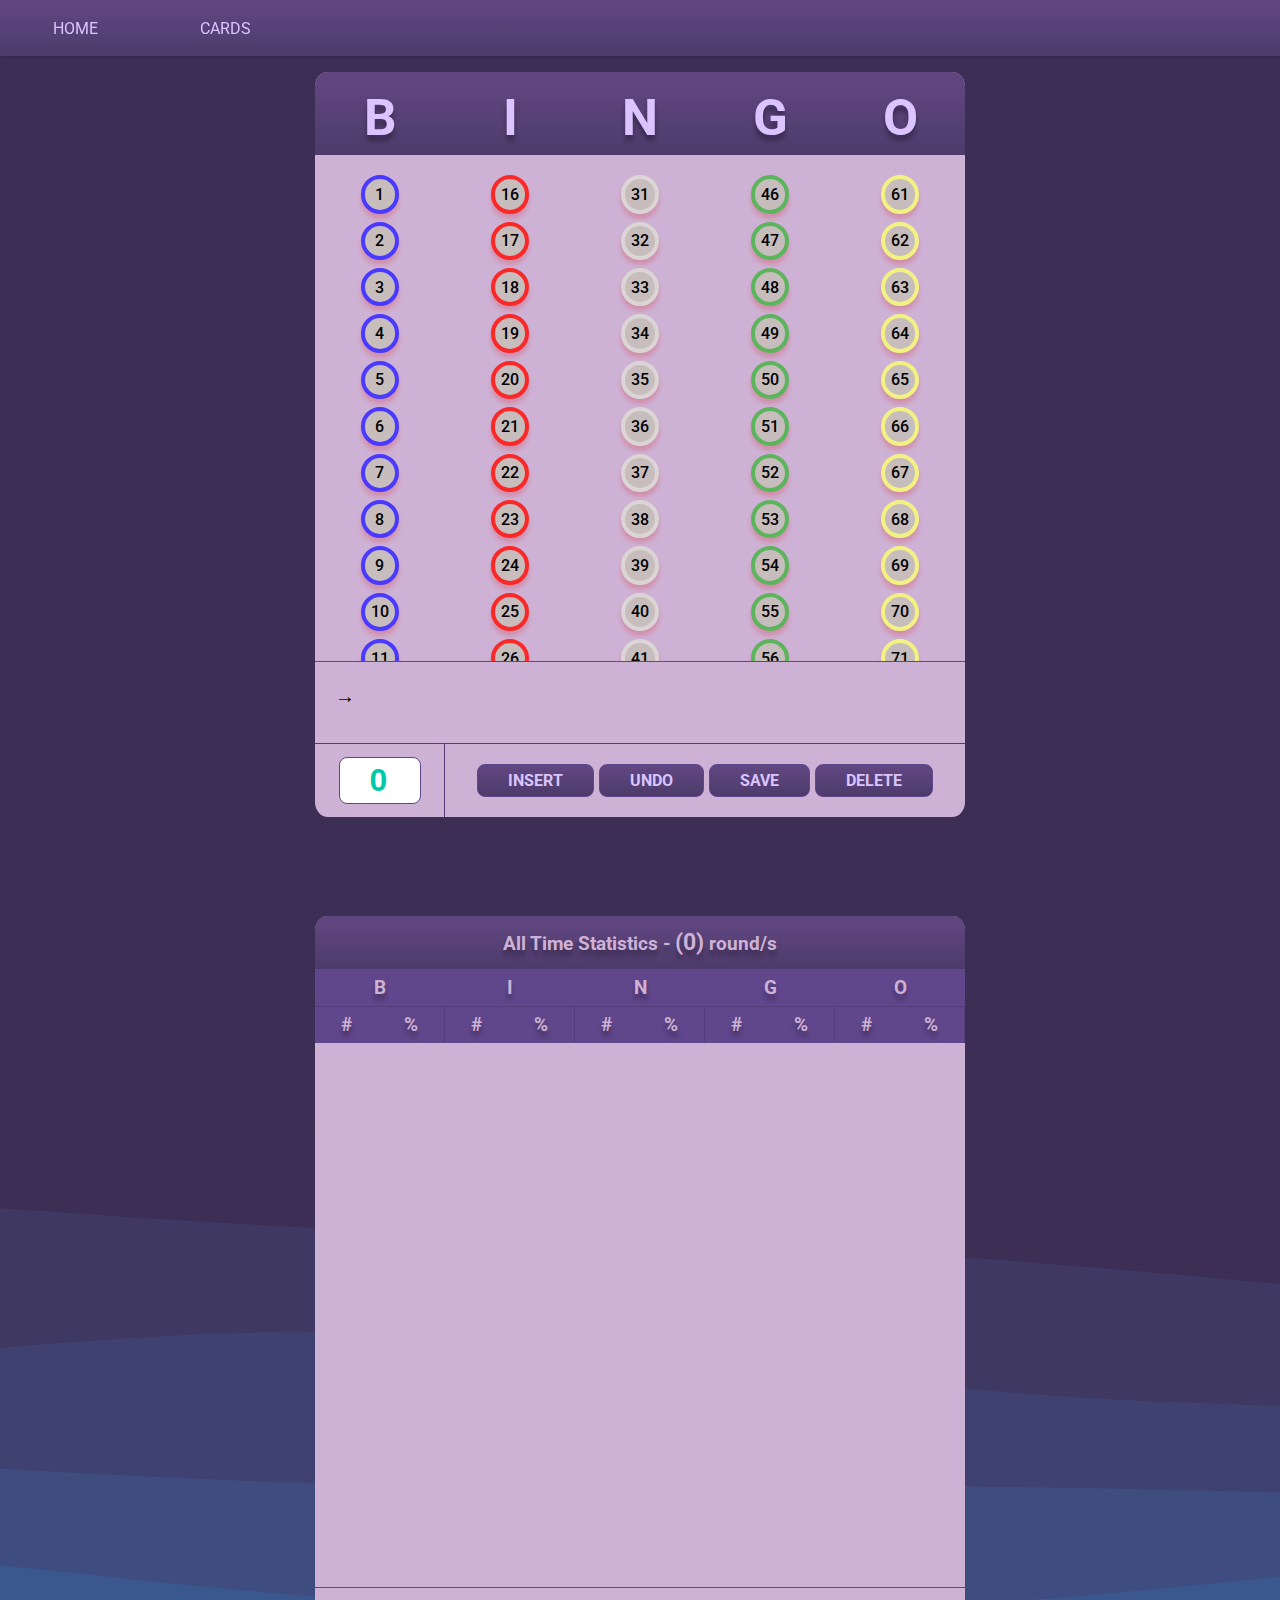
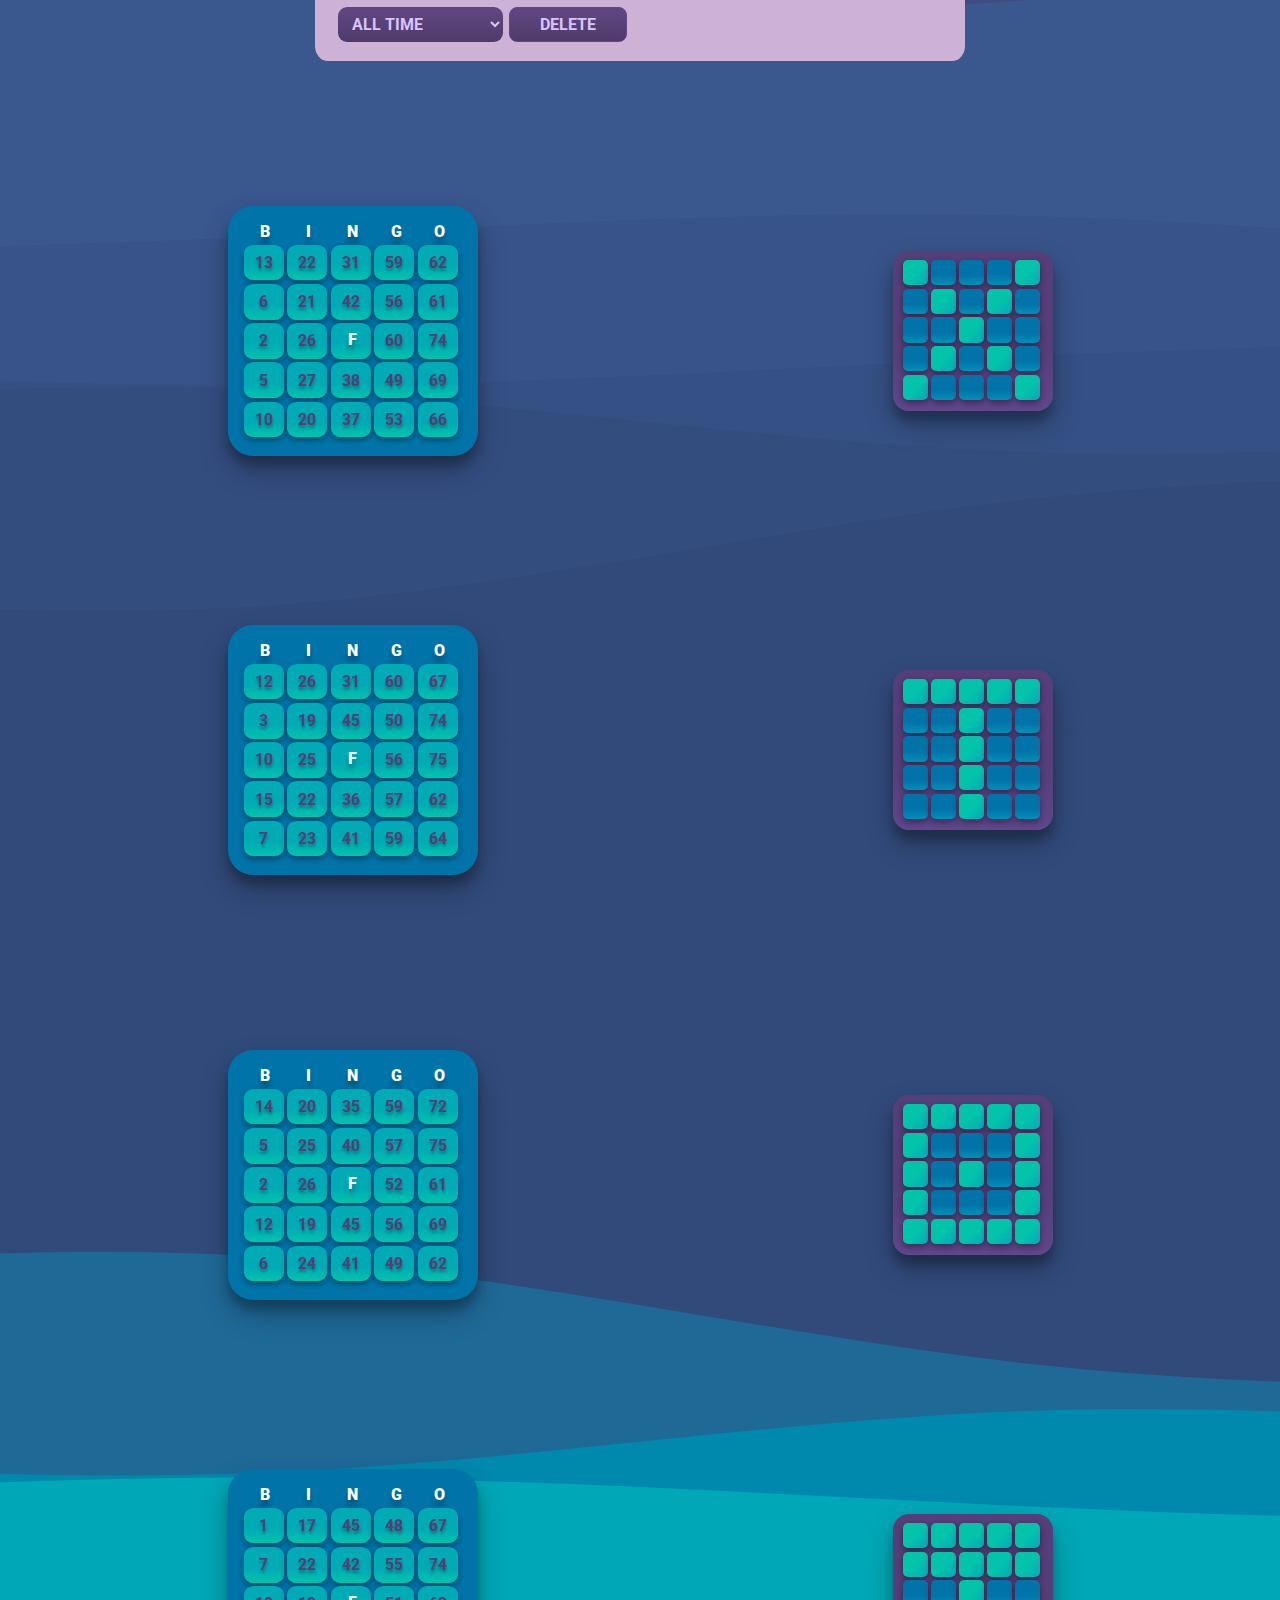
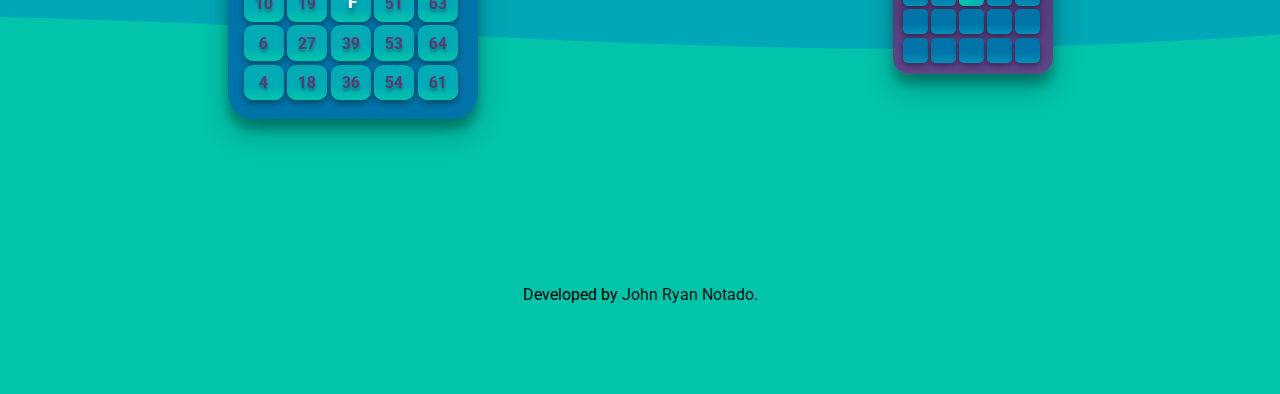
<file: index.html>
<!DOCTYPE html>
<html lang="en">
<head>
  <meta charset="UTF-8">
  <meta http-equiv="X-UA-Compatible" content="IE=edge">
  <meta name="viewport" content="width=device-width, initial-scale=1.0">
  <title>Bingo Tracker</title>
  <link rel="stylesheet" href="./css-files/index.css">
  <link rel="stylesheet" href="./css-files/general.css">
  <link rel="stylesheet" href="./css-files/second-section.css">
  <link rel="stylesheet" href="./css-files/cust-patt.css">
  <link rel="preconnect" href="https://fonts.googleapis.com">
  <link rel="preconnect" href="https://fonts.gstatic.com" crossorigin>
  <link href="https://fonts.googleapis.com/css2?family=Roboto:wght@400;500;700&display=swap" rel="stylesheet">

  <script defer src="./js-files/insert-card.js"></script>
  <script defer src="./js-files/stats-box.js"></script>
  <script defer src="./js-files/recommend-card.js"></script>
  <script defer src="./js-files/customize-pattern.js"></script>
</head>
<body>
  
  <header>
    <nav>
      <a href="#top-dir" class="header-links">HOME</a>
    </nav>
    <nav>
      <a href="#second-dir" class="header-links">
        CARDS
      </a>
    </nav>
  </header>
  <!-- for redirection -->
  
  <div id="content-container">
    <section id="first-section" class="large-section">
      <div id="top-dir" class="dir">1</div>
      <div class="inner-section">
        <div id="insert-card">
          <div id="upper-first-section">
            <div id="bingo-char" class="header">
              <p>
                B
              </p>
              <p>
                I
              </p>
              <p>
                N
              </p>
              <p>
                G
              </p>
              <p>
                O
              </p>
            </div>
            <div id="bingo-num">
              <ul id="b-num"></ul>
              <ul id="i-num"></ul>
              <ul id="n-num"></ul>
              <ul id="g-num"></ul>
              <ul id="o-num"></ul>
            </div>
          </div>
          <div id="middle-first-section">
            <div id="right-arrow-symbol">
              &rarr;
            </div>
          </div>
          <div id="lower-first-section">
        
            <div id="input-value-container">
              <input id="input-value" type="number" value="0" disabled>
            </div>
            <div id="command-buttons">
              <button id="insert-btn">INSERT</button>
              <button id="undo-btn">UNDO</button>
              <button id="save-btn">SAVE</button>
              <button id="delete-btn">DELETE</button>
            </div>
          </div>
        
        </div>
      </div>
      <div class="inner-section">
        <div id="stats-box">
          <div id="stats-header" class="header">
            <div id="stats-header-title">
              <p id="stats-title">
              </p>
            </div>
            <div id="stats-header-letters">
              <p>B</p>
              <p>I</p>
              <p>N</p>
              <p>G</p>
              <p>O</p>
            </div>
            <div id="stats-header-symbols">
              <div>
                <p>#</p>
                <p>%</p>
              </div>
              <div>
                <p>#</p>
                <p>%</p>
              </div>
              <div>
                <p>#</p>
                <p>%</p>
              </div>
              <div>
                <p>#</p>
                <p>%</p>
              </div>
              <div id="last-symbol">
                <p>#</p>
                <p>%</p>
              </div>
            </div>
          </div>
        
          <div id="stats-container">
            <div id="b-at-stats">
              <ul id="b-at-num" class="stats-list"></ul>
            </div>
            <div id="i-at-stats">
              <ul id="i-at-num" class="stats-list"></ul>
            </div>
            <div id="n-at-stats">
              <ul id="n-at-num" class="stats-list"></ul>
            </div>
            <div id="g-at-stats">
              <ul id="g-at-num" class="stats-list"></ul>
            </div>
            <div id="o-at-stats">
              <ul id="o-at-num" class="stats-list"></ul>
            </div>
          </div>
        
          <div id="stats-lower-section">
            <div id="stats-command-buttons">
              <select name="" id="stats-selector">
                <option value="allTime">ALL TIME</option>
                <option value="last20">LAST 20</option>
                <option value="last10">LAST 10</option>
                <option value="last5">LAST 5</option>
              </select>
              <button id="delete-stats-btn">DELETE</button>
        
            </div>
        
          </div>
        </div>
      </div>
      <div class="curve background1"></div>
    </section>
    
    <section id="second-section" class="large-section">
      <div id="second-dir" class="dir">.</div>
      <div class="curve background2"></div>
      <div class="inner-section">
        <div id="recommendation-box">
          <div class="recommendation-container">
            <div class="card-container">
              <div class="recommendation-card" id="recommendation-card-1">
                <div class="reco-card-header">
                  <p>B</p>
                  <p>I</p>
                  <p>N</p>
                  <p>G</p>
                  <p>O</p>
                </div>
                <div class="reco-card-body">
                  <ul id="card-1-1">
                    <li id="re-a-b-1"></li>
                    <li id="re-a-b-1"></li>
                    <li id="re-a-b-1"></li>
                    <li id="re-a-b-1"></li>
                    <li id="re-a-b-1"></li>
                  </ul>
                  <ul id="card-1-2">
                    <li id="re-a-b-1"></li>
                    <li id="re-a-b-1"></li>
                    <li id="re-a-b-1"></li>
                    <li id="re-a-b-1"></li>
                    <li id="re-a-b-1"></li>
                  </ul>
                  <ul id="card-1-3">
                    <li></li>
                    <li></li>
                    <li></li>
                    <li></li>
                    <li></li>
                  </ul>
                  <ul id="card-1-4">
                    <li></li>
                    <li></li>
                    <li></li>
                    <li></li>
                    <li></li>
                  </ul>
                  <ul id="card-1-5">
                    <li></li>
                    <li></li>
                    <li></li>
                    <li></li>
                    <li></li>
                  </ul>
                </div>
              </div>
              <button class="cust-patt-btn" id="cust-patt-btn-1">
                <div class="patt-card-body">
                  <ul id="patt-1-1">
                    <li></li>
                    <li></li>
                    <li></li>
                    <li></li>
                    <li></li>
                  </ul>
                  <ul id="patt-1-2">
                    <li></li>
                    <li></li>
                    <li></li>
                    <li></li>
                    <li></li>
                  </ul>
                  <ul id="patt-1-3">
                    <li></li>
                    <li></li>
                    <li></li>
                    <li></li>
                    <li></li>
                  </ul>
                  <ul id="patt-1-4">
                    <li></li>
                    <li></li>
                    <li></li>
                    <li></li>
                    <li></li>
                  </ul>
                  <ul id="patt-1-5">
                    <li></li>
                    <li></li>
                    <li></li>
                    <li></li>
                    <li></li>
                  </ul>
                </div>
              </button>
            </div>

            <div class="card-container">
              <div class="recommendation-card" id="recommendation-card-2">
                <div class="reco-card-header">
                  <p>B</p>
                  <p>I</p>
                  <p>N</p>
                  <p>G</p>
                  <p>O</p>
                </div>
                <div class="reco-card-body">
                  <ul id="card-2-1">
                    <li></li>
                    <li></li>
                    <li></li>
                    <li></li>
                    <li></li>
                  </ul>
                  <ul id="card-2-2">
                    <li></li>
                    <li></li>
                    <li></li>
                    <li></li>
                    <li></li>
                  </ul>
                  <ul id="card-2-3">
                    <li></li>
                    <li></li>
                    <li></li>
                    <li></li>
                    <li></li>
                  </ul>
                  <ul id="card-2-4">
                    <li></li>
                    <li></li>
                    <li></li>
                    <li></li>
                    <li></li>
                  </ul>
                  <ul id="card-2-5">
                    <li></li>
                    <li></li>
                    <li></li>
                    <li></li>
                    <li></li>
                  </ul>
                </div>
              </div>
              <button class="cust-patt-btn" id="cust-patt-btn-2">
                <div class="patt-card-body">
                  <ul id="patt-2-1">
                    <li></li>
                    <li></li>
                    <li></li>
                    <li></li>
                    <li></li>
                  </ul>
                  <ul id="patt-2-2">
                    <li></li>
                    <li></li>
                    <li></li>
                    <li></li>
                    <li></li>
                  </ul>
                  <ul id="patt-2-3">
                    <li></li>
                    <li></li>
                    <li></li>
                    <li></li>
                    <li></li>
                  </ul>
                  <ul id="patt-2-4">
                    <li></li>
                    <li></li>
                    <li></li>
                    <li></li>
                    <li></li>
                  </ul>
                  <ul id="patt-2-5">
                    <li></li>
                    <li></li>
                    <li></li>
                    <li></li>
                    <li></li>
                  </ul>
                </div>
              </button>
            </div>
          </div>
        </div>
      </div>  

      <div class="inner-section">
        <div id="recommendation-box">
          <div class="recommendation-container">
            <div class="card-container">
              <div class="recommendation-card" id="recommendation-card-3">
                <div class="reco-card-header">
                  <p>B</p>
                  <p>I</p>
                  <p>N</p>
                  <p>G</p>
                  <p>O</p>
                </div>
                <div class="reco-card-body">
                  <ul id="card-3-1">
                    <li></li>
                    <li></li>
                    <li></li>
                    <li></li>
                    <li></li>
                  </ul>
                  <ul id="card-3-2">
                    <li></li>
                    <li></li>
                    <li></li>
                    <li></li>
                    <li></li>
                  </ul>
                  <ul id="card-3-3">
                    <li></li>
                    <li></li>
                    <li></li>
                    <li></li>
                    <li></li>
                  </ul>
                  <ul id="card-3-4">
                    <li></li>
                    <li></li>
                    <li></li>
                    <li></li>
                    <li></li>
                  </ul>
                  <ul id="card-3-5">
                    <li></li>
                    <li></li>
                    <li></li>
                    <li></li>
                    <li></li>
                  </ul>
                </div>
              </div>
              <button class="cust-patt-btn" id="cust-patt-btn-3">
                <div class="patt-card-body">
                  <ul id="patt-3-1">
                    <li></li>
                    <li></li>
                    <li></li>
                    <li></li>
                    <li></li>
                  </ul>
                  <ul id="patt-3-2">
                    <li></li>
                    <li></li>
                    <li></li>
                    <li></li>
                    <li></li>
                  </ul>
                  <ul id="patt-3-3">
                    <li></li>
                    <li></li>
                    <li></li>
                    <li></li>
                    <li></li>
                  </ul>
                  <ul id="patt-3-4">
                    <li></li>
                    <li></li>
                    <li></li>
                    <li></li>
                    <li></li>
                  </ul>
                  <ul id="patt-3-5">
                    <li></li>
                    <li></li>
                    <li></li>
                    <li></li>
                    <li></li>
                  </ul>
                </div>
              </button>
            </div>

            <div class="card-container">
              <div class="recommendation-card" id="recommendation-card-4">
                <div class="reco-card-header">
                  <p>B</p>
                  <p>I</p>
                  <p>N</p>
                  <p>G</p>
                  <p>O</p>
                </div>
                <div class="reco-card-body">
                  <ul id="card-4-1">
                    <li></li>
                    <li></li>
                    <li></li>
                    <li></li>
                    <li></li>
                  </ul>
                  <ul id="card-4-2">
                    <li></li>
                    <li></li>
                    <li></li>
                    <li></li>
                    <li></li>
                  </ul>
                  <ul id="card-4-3">
                    <li></li>
                    <li></li>
                    <li></li>
                    <li></li>
                    <li></li>
                  </ul>
                  <ul id="card-4-4">
                    <li></li>
                    <li></li>
                    <li></li>
                    <li></li>
                    <li></li>
                  </ul>
                  <ul id="card-4-5">
                    <li></li>
                    <li></li>
                    <li></li>
                    <li></li>
                    <li></li>
                  </ul>
                </div>
              </div>
              <button class="cust-patt-btn" id="cust-patt-btn-4">
                <div class="patt-card-body">
                  <ul id="patt-4-1">
                    <li></li>
                    <li></li>
                    <li></li>
                    <li></li>
                    <li></li>
                  </ul>
                  <ul id="patt-4-2">
                    <li></li>
                    <li></li>
                    <li></li>
                    <li></li>
                    <li></li>
                  </ul>
                  <ul id="patt-4-3">
                    <li></li>
                    <li></li>
                    <li></li>
                    <li></li>
                    <li></li>
                  </ul>
                  <ul id="patt-4-4">
                    <li></li>
                    <li></li>
                    <li></li>
                    <li></li>
                    <li></li>
                  </ul>
                  <ul id="patt-4-5">
                    <li></li>
                    <li></li>
                    <li></li>
                    <li></li>
                    <li></li>
                  </ul>
                </div>
              </button>
            </div>
          </div>
        </div>
      </div>
      <div class="curve background3"></div>
    </section>
  </div>

  <section id="invisble-section">
   
    <div id="cust-patt" >
      <div id="customize-pattern-card">
        <div id="checkbox-header">
          <p>B</p>
          <p>I</p>
          <p>N</p>
          <p>G</p>
          <p>0</p>
        </div>
        <div id="checkbox-container">
          <div id="checkbox-matrix-1-1" class="checkbox-matrix">
            <label for="check1" id="checkbox1">
            </label>
            <input type="checkbox" id="check1-1" value="1-1">
            <div></div>
          </div>
          <div id="checkbox-matrix-1-2" class="checkbox-matrix">
            <label for="check2"></label>
            <input type="checkbox" id="check2-1">
            <div></div>
          </div>
          <div id="checkbox-matrix-1-3" class="checkbox-matrix">
            <label for="check3"></label>
            <input type="checkbox" id="check3-1">
            <div></div>
          </div>
          <div id="checkbox-matrix-1-4" class="checkbox-matrix">
            <label for="check4"></label>
            <input type="checkbox" id="check4-1">
            <div></div>
          </div>
          <div id="checkbox-matrix-1-5" class="checkbox-matrix">
            <label for="check5"></label>
            <input type="checkbox" id="check5-1">
            <div></div>
          </div>
          <div id="checkbox-matrix-2-1" class="checkbox-matrix">
            <label for="check6"></label>
            <input type="checkbox" id="check1-2">
            <div></div>
          </div>
          <div id="checkbox-matrix-2-2" class="checkbox-matrix">
            <label for="check7"></label>
            <input type="checkbox" id="check2-2">
            <div></div>
          </div>
          <div id="checkbox-matrix-2-3" class="checkbox-matrix">
            <label for="check8"></label>
            <input type="checkbox" id="check3-2">
            <div></div>
          </div>
          <div id="checkbox-matrix-2-4" class="checkbox-matrix">
            <label for="check9"></label>
            <input type="checkbox" id="check4-2">
            <div></div>
          </div>
          <div id="checkbox-matrix-2-5" class="checkbox-matrix">
            <label for="check10"></label>
            <input type="checkbox" id="check5-2">
            <div></div>
          </div>
          <div id="checkbox-matrix-3-1" class="checkbox-matrix">
            <label for="check11"></label>
            <input type="checkbox" id="check1-3">
            <div></div>
          </div>
          <div id="checkbox-matrix-3-2" class="checkbox-matrix">
            <label for="check12"></label>
            <input type="checkbox" id="check2-3">
            <div></div>
          </div>
          <div id="checkbox-matrix-3-3" class="checkbox-matrix">
            <label for="check13"></label>
            <input type="checkbox" id="check3-3" checked disabled>
            <div></div>
          </div>
          <div id="checkbox-matrix-3-4" class="checkbox-matrix">
            <label for="check14"></label>
            <input type="checkbox" id="check4-3">
            <div></div>
          </div>
          <div id="checkbox-matrix-3-5" class="checkbox-matrix">
            <label for="check15"></label>
            <input type="checkbox" id="check5-3">
            <div></div>
          </div>
          <div id="checkbox-matrix-4-1" class="checkbox-matrix">
            <label for="check16"></label>
            <input type="checkbox" id="check1-4">
            <div></div>
          </div>
          <div id="checkbox-matrix-4-2" class="checkbox-matrix">
            <label for="check17"></label>
            <input type="checkbox" id="check2-4">
            <div></div>
          </div>
          <div id="checkbox-matrix-4-3" class="checkbox-matrix">
            <label for="check18"></label>
            <input type="checkbox" id="check3-4">
            <div></div>
          </div>
          <div id="checkbox-matrix-4-4" class="checkbox-matrix">
            <label for="check19"></label>
            <input type="checkbox" id="check4-4">
            <div></div>
          </div>
          <div id="checkbox-matrix-4-5" class="checkbox-matrix">
            <label for="check20"></label>
            <input type="checkbox" id="check5-4">
            <div></div>
          </div>
          <div id="checkbox-matrix-5-1" class="checkbox-matrix">
            <label for="check21"></label>
            <input type="checkbox" id="check1-5">
            <div></div>
          </div>
          <div id="checkbox-matrix-5-2" class="checkbox-matrix">
            <label for="check22"></label>
            <input type="checkbox" id="check2-5">
            <div></div>
          </div>
          <div id="checkbox-matrix-5-3" class="checkbox-matrix">
            <label for="check23"></label>
            <input type="checkbox" id="check3-5">
            <div></div>
          </div>
          <div id="checkbox-matrix-5-4" class="checkbox-matrix">
            <label for="check24"></label>
            <input type="checkbox" id="check4-5">
            <div></div>
          </div>
          <div id="checkbox-matrix-5-5" class="checkbox-matrix">
            <label for="check25"></label>
            <input type="checkbox" id="check5-5">
            <div></div>
          </div>
        </div>
        <div id="customize-pattern-buttons">
          <button id="save-cust-patt-btn">
          </button>
          <button id="cancel-cust-patt-btn"></button>
        </div>
        <!-- end of card -->
      </div>
    
    </div>
   
    
  </section>
  <footer>
    <p>Developed by <span><a href="https://www.youtube.com" targer="_blank" id="developers-link">John Ryan Notado</a></span>.</p>
   
  </footer>
  

</body>
</html>
</file>
<file: css-files/index.css>
@media only screen and (max-width: 1355px) {
  .inner-section {
    min-height: 600px;
  }
}


.header-links {
  text-decoration: none;
  color: var(--second-color);
}

.inner-section {
  height: calc(100vh - var(--standard-height));
  max-height: 850px;
  min-height: 600px;
  max-width: 100%;
  position: relative;
  display: flex;
  justify-content: center;
  padding-top: 16px;
  box-sizing: border-box;
  z-index: 10;
  overflow: hidden;
}

.dir {
  position: absolute;
  top: -60px;
  left: 0;
  font-size: 1px;
  width: 1px;
  height: 1px;
  opacity: 0;
  vertical-align:top;
  text-align: top;
}

#content-container {  
  position: relative;
  width: 100vw;
  min-width: 700px;
}

/* Start of First Section */

#insert-card,
#stats-box {
  background: var(--main-color);
  box-sizing: border-box;
  display: inline-block;
  width: 47.5%;
  height: 90%;
  overflow: hidden;
  box-sizing: border-box;
  border-radius: 2%;
  min-width: 650px;
  max-width: 800px;
  max-height: 850px;
}

.header {
  background: linear-gradient(rgba(96, 70, 128, 1) 10%, rgba(77, 59, 107, 1) 100%);
  text-shadow: 0 6px 5px rgba(0, 0, 0, 0.3)
}

/* upper-section */

#upper-first-section {
  height: 79%;
  box-sizing: border-box;
}

#bingo-char {
  color: var(--second-color);
  height: 5.2rem;
  font-size: 3.2rem;
  font-weight: 700;
  padding-top: 15px;
}

#bingo-num {
  overflow-y: overlay;
  height: calc(100% - 5.2rem);
  padding-top: 20px;
  padding-bottom: 30px;
}

#bingo-num ul li button {
  height: 2.4rem;
  width: 2.4rem;
  margin-bottom: 8px;
  font-size: 1.0rem;
  border-radius: 50%;
  background: var(--sp-gray-color);
  border-width: 4px;
  border-style: solid;
  transition: all 0.15s;
  font-weight: 500;
  box-shadow: 0px 5px 5px rgba(227, 0, 0, 0.2);
}

#b-num li button {
  border-color: var(--sp-blue-color);
}
#i-num li button {
  border-color: var(--sp-red-color);
}
#n-num li button {
  border-color: var(--sp-white-color);
}
#g-num li button {
  border-color: var(--sp-green-color);
}
#o-num li button {
  border-color: var(--sp-yellow-color);
}

#bingo-num ul li button:hover {
  background: rgb(244, 240, 240);
  opacity: 0.8;
}

#bingo-num ul li button:active {
  background: var(--fourth-color);
  opacity: 1;
}

#bingo-char,
#bingo-num {
  display: grid;
  grid-template-columns: 1fr 1fr 1fr 1fr 1fr;
  text-align: center;
}

/* middle-section */

#middle-first-section {
  border-top: 1px solid var(--third-color);
  padding: 0 20px 0 47px;
  height: 11%;
  width: 100%;
  display: flex;
  align-items: center;
  column-gap: 10px;
  position: relative;
  overflow-y: hidden;
  overflow-x: overlay;
  white-space: nowrap;
}

#right-arrow-symbol {
  font-size: 20px;
  font-weight: 500;
  position: absolute;
  top: 28%;
  left: 20px;
}

#middle-first-section button {
  min-width: 2.4rem;
  height: 2.4rem;
  width: 2.4rem;
  margin-bottom: 8px;
  font-size: 1.0rem;
  border-radius: 50%;
  background: var(--sp-gray-color);
  border-width: 4px;
  border-style: solid;
  font-weight: 500;
  box-shadow: 4px 5px 2px rgba(0, 0, 0, 0.2);
  text-align: center;
}

/* lower-section */


#lower-first-section {
  box-sizing: border-box;
  border-top: 1px solid var(--dark-accent-color);
  display: grid;
  grid-template-columns: 1fr 80%;
  height: 10%;
  width: 100%;
}

#input-value-container {
  display: flex;
  justify-content: center;
  align-items: center;
  border-right: 1px solid var(--dark-accent-color);
}

#input-value-container input {
  height: 2.8rem;
  width: 5rem;
  background: white;
  color: var(--fourth-color);
  border: 1px solid var(--third-color);
  border-radius: 8px;
  font-size: 2rem;
  font-weight: 700;
  text-align: center;
  text-indent: 13px;
  padding: 0px;
}

#command-buttons {
  box-sizing: border-box;
  width: 100%;
  height: 100%;
  display: flex;
  justify-content: center;
  column-gap: 5px;
  align-items: center;
  padding: 0 5%;
}

#delete-btn,
#save-btn,
#delete-stats-btn {
  position: relative;
}

#delete-btn::after,
#delete-stats-btn::after {
  content: url("../images/trash-can-icon.png");
}

#save-btn::after {
  content: url("../images/save-icon.png");
}

#delete-btn::after,
#save-btn::after,
#delete-stats-btn::after {
  font-size: 20px;
  object-fit: contain;
  position:absolute;
  color: var(--second-color);
  top: 2px;
  left: 11px;
  pointer-events: none;
  display: none;
}

#delete-btn:hover::after,
#save-btn:hover::after,
#delete-stats-btn:hover::after {
  display: inline-block;
}

#command-buttons button,
#stats-lower-section button {
  padding: 6px 30px;
  color: var(--second-color);
  border: 1px solid var(--third-color);
  border-radius: 8px;
  font-size: 1rem;
  font-weight: 700;
  transition: all 0.18s;
}

#command-buttons button:hover,
#stats-lower-section button:hover {
  background: var(--main-color);
  color: var(--third-color);
  padding: 6px 45px;
  box-shadow: 2px 5px 10px rgba(0, 0, 0, 0.2);
}

#command-buttons button:active,
#stats-lower-section button:active{
  background: var(--fourth-color);
}

/* start of stats box */

#stats-box {
  display: flex;
  flex-direction: column;
  text-align: center;
}

#stats-header {
  height: 18%;
  box-sizing: border-box;
  color: var(--main-color);
  font-weight: 700;
  overflow: hidden;
}

#stats-header-title {
  height: 42%;
  background: linear-gradient(rgba(96, 70, 128, 1) 10%, rgba(77, 59, 107, 1) 100%);
}

#num-of-rounds {
  font-size: 1.2em;
}

#stats-header-letters,
#stats-header-symbols {
  height: 29%;
  background: var(--third-color);
  grid-template-columns: 1fr 1fr 1fr 1fr 1fr;
}

#stats-header-symbols div {
  display: flex;
  justify-content: space-around;
  align-items: center;
  border-top: 1px solid var(--dark-accent-color);
  border-right: 1px solid var(--dark-accent-color);
}

#stats-header-title,
#stats-header-letters,
#stats-header-symbols {
  display: grid;
  align-items: center;
  font-size: 1.2rem;
  font-weight: 700;
  box-sizing: border-box;
}

#last-symbol {
  border: none;
}



#stats-container {
  height: 77%;
  display: grid;
  grid-template-columns: 1fr 1fr 1fr 1fr 1fr;
  font-size: 1.0rem;
  font-weight: 500;
  padding: 20px 0px 30px 0px;
  overflow: hidden;
  overflow-y: overlay;
}


.stats-list li {
  display: grid;
  grid-template-columns: 1fr 1fr;
  margin-bottom: 8px;
}


.stats-list li div {
  display: flex;
  justify-content: center;
  align-items: center;
  margin: auto;
}

.list-of-num {
  height: 2.4rem;
  width: 2.4rem;
  border-bottom: 3px solid;
  border-top: 3px solid;
  border-radius: 50%;
  display: flex;
  align-items: center;
  justify-content: center;
}

.rate-of-appearance {
  border-top-left-radius: 100vh;
  border-bottom-left-radius: 100vh;
}

#stats-lower-section {
  height: 10.6%;
  border-top: 1px solid var(--third-color);
  display: flex;
}

#stats-command-buttons {
  width: 50%;
  display: flex;
  justify-content: center;
  column-gap: 6px;
  align-items: center;
  padding-left: 1.5%;
}

#stats-command-buttons * {
  height: 35px;
}
</file>
<file: css-files/general.css>
:root {
  --main-color: #ceb2d5;
  /* --main-color: #eed1f5; */
  --second-color: #dbc4ff;
  --third-color: #60468b;
  --fourth-color: #00C9A7;
  --fifth-color: #B39CD0;
  --dark-accent-color: #553e79;
  --dark-second-accent-color: #4A4453;
  --dark-third-accent-color: #B0A8BA;
  --background-dark-accent-color: #3c2e55;
  --blue-accent-dark-color: #314a7a;
  --blue-accent-1-color: #3A578E;
  --blue-accent-2-color: #0074A9;
  --blue-accent-3-color: #0090B7;
  --blue-accent-4-color: #00ABB6;
  --blue-accent-5-color: #02C4AB;
  --orange-accent-color: #F88A6B;
  --orange-dark-accent-color: #FFBE60;
  --light-accent-color: #914C7B;
  --pink-accent-color: #ffffff;
  --background-color: #001220;
  --standard-height: 56px;
  --section-height: 1100px;
  --sp-gray-color: rgb(199, 189, 189);
  --sp-blue-color: rgb(74, 57, 255);
  --sp-red-color: rgb(251, 40, 40);
  --sp-white-color: rgb(220, 213, 213); 
  --sp-green-color: rgb(92, 180, 92);
  --sp-yellow-color: rgb(242, 242, 131);
  --sp-excellent-color: #F9F871;
  --sp-good-color: #FFC75F;
  --sp-average-color: #FF9671;
  --sp-poor-color: #FF6F91;
  --sp-very-poor-color: #D65DB1;
}

body,
p,
button,
h1,
div,
ul,
li,
select {
  margin: 0;
  padding: 0;
  box-sizing: border-box;
  font-family: Roboto, Arial;
}

body {
  background: var(--background-dark-accent-color);
  margin-top: var(--standard-height);
  width: 100%;
  position: relative;
  overflow-y: auto;
  overflow-x: hidden;
}

header {
  background: linear-gradient(rgba(96, 70, 128, 1) 10%, rgba(77, 59, 107, 1) 100%);
  height: var(--standard-height);
  margin: 0;
  position: fixed;
  top: 0;
  left: 0;
  right: 0;
  box-shadow: 1px 0 4px rgba(0, 0, 0, 0.25);
  display: flex;
  z-index: 100;
}

header nav {
  height: 100%;
  width: 150px;
  display: flex;
  justify-content: center;
  align-items: center;
}

div {
  height: 100%;
  width: 100%;
}

ul {
  list-style-type: none;
}

a:hover {
  text-decoration: underline;
}

select {
  padding: 0.4em 4em 0.4em 1.5em;
  padding-left: 10px;
  font-size: 1rem;
  font-weight: 700;
  color: var(--second-color);
  background: var(--third-color);
  border: none;
  border-radius: 1vh;
}

button,
select {
  background: linear-gradient(rgba(96, 70, 128, 1) 10%, rgba(77, 59, 107, 1) 100%);
}


select:focus:after {
  border: 2px solid var(--third-color);
}

footer {
  padding-top: 30px;
  height: 200px;
  background: #02C4AB;
  width: 100vw;
  overflow-x: hidden;
  display: flex;
  flex-direction: column;
  justify-content: center;
  align-items: center;
}

/* Developer's link */

#developers-link {
  text-decoration: none;
  color:rgba(0, 0, 0, 0.9);
  position: relative;
}

#developers-link:hover {
  text-decoration: underline;
}


#developers-link::after {
  content: "click the link for more info...";
  position: absolute;
  opacity: 0;
  top: 1.2em;
  left: 9.5em;
  background: linear-gradient(135deg, rgba(255, 255, 255, 0.5) 40%, rgba(206, 178, 213, 0.7) 100%);
  padding: 4px 25px;
  border-bottom-left-radius: 10px;
  border-top-right-radius: 10px;
  font-family: Roboto, Arial;
  white-space: nowrap;
  transition: opacity 0.15s 0.7s;
  pointer-events: none;
  font-size: 0.9em;
}

#developers-link:hover::after {
  opacity: 1;
}

/* section */

section {
  position: relative;
}

@media only screen and (max-width: 1355px) {
  .large-section {
    display: grid;
    grid-template-columns: 1fr;
    height: calc(190vh - var(--standard-height));
    min-height: calc(780px * 2);
  }
}

@media only screen and (min-width: 1356px) {
  .large-section {
    display: grid;
    grid-template-columns: 1fr 1fr;
    height: calc(100vh - var(--standard-height));
    max-height: 900px;
    min-height: 620px;
  }
}

button:hover,
select:hover,
input {
  cursor: pointer;
}

/* scrollbar styles */

::-webkit-scrollbar {
  width: 1.2em;
  height: 1.2em;
}

::-webkit-scrollbar-track {
  border-radius: 100vh;
  margin-block: 0.3em;
  margin-inline: 0.5em;
}
::-webkit-scrollbar-thumb {
  border-radius: 100vh;
  transition: all 0.15s;
  border: none;
}

::-webkit-scrollbar-thumb:hover {
  background: var(--second-color);
  border: 3px solid var(--main-color);
}

::-webkit-scrollbar-track:hover {
  background: rgba(0,0,0,0);
}

body::-webkit-scrollbar-track {
  background: linear-gradient(rgba(96, 70, 128, 1) 10%, rgba(77, 59, 107, 1) 100%);
  border-radius: 0;
  margin-block: 0em;
}

body::-webkit-scrollbar-track:hover {
  background: linear-gradient(rgba(96, 70, 128, 1) 10%, rgba(77, 59, 107, 1) 100%);
}

body::-webkit-scrollbar-thumb {
  background: var(--second-color);
  border: 3px solid var(--dark-accent-color);
}

/* Background-color design*/

.curve {
  aspect-ratio: 960/300;
  background: no-repeat;
  background-position: center;
  background-size: cover;
  z-index: 0;
  position: absolute;
  left: 0;
  right: 0;
}

.background1 {
  background-image: url("../images/curves/layered-waves-1.svg");
  bottom: 0;
}

.background2 {
  background-image: url("../images/curves/layered-waves-2.svg");
  top: 0;
}

.background3 {
  background-image: url("../images/curves/layered-waves-3.svg");
  bottom: 0;
}
</file>
<file: css-files/second-section.css>
#second-section {
  width: 100%;
  position: relative;
  background-color: var(--blue-accent-dark-color);
}

#reco-dir {
  display: none;
}

.recommendation-container {
  display: grid;
  grid-template-columns: 1fr;
  row-gap: 10px;
}

.card-container {
  display: flex;
  justify-content: space-around;
  align-items: center;
  padding: 0 20px;
}

.recommendation-card {
  height: 250px;
  width: 250px;
  display: flex;
  flex-direction: column;
  align-items: center;
  justify-content: center;
  box-sizing: border-box;
  background: var(--blue-accent-2-color);
  padding: 16px;
  border-radius: 10%;
  box-shadow: rgba(0, 0, 0, 0.25) 0px 14px 28px, rgba(0, 0, 0, 0.22) 0px 10px 10px;
}

.reco-card-header {
  color: white;
  font-weight: 900;
  height: 10%;
  text-shadow: 0 6px 5px rgba(0, 0, 0, 0.3);
}

.reco-card-header,
.cust-patt-btn,
.reco-card-body,
.patt-card-body {
  display: grid;
  grid-template-columns: 1fr 1fr 1fr 1fr 1fr;
  text-align: center;
  justify-content: center;
}

.reco-card-body {
  position: relative;
  text-shadow: 0 6px 5px rgba(0, 0, 0, 0.3);
}

.reco-card-body ul li,
.patt-card-body ul li {
  width: 92%;
  height: 18%;
  border-radius: 24%;
  margin-top: 3.5px;
  box-shadow: rgba(0, 0, 0, 0.16) 0px 3px 6px, rgba(0, 0, 0, 0.23) 0px 3px 6px;
}

.reco-card-body ul li {
  background: linear-gradient(180deg, rgba(0, 171, 182, 1) 61%, rgba(2, 196, 171, 1) 100%);
  display: flex;
  align-items: center;
  justify-content: center;
  color: var(--dark-accent-color);
  font-weight: 700;
  text-shadow: 0 3px 3px rgba(0, 0, 0, 0.3);
}

.patt-card-body ul li {
  border-radius: 20%;
}

.reco-card-body::after {
  content: "F";
  position: absolute;
  margin: auto;
  text-align: center;
  left: 0;
  right: 0;
  top: 45%;
  color: white;
  font-weight: 900;
}

.cust-patt-btn {
  width: 160px;
  height: 160px;
  background-color: black;
  position: relative;
  display: flex;
  position: relative;
  border: none;
  flex-direction: column;
  align-items: center;
  justify-content: center;
  box-sizing: border-box;
  background: linear-gradient(180deg, rgba(85, 62, 121, 1) 61%, rgba(96, 70, 139, 1) 100%);
  padding: 6px 10px 14px 10px;
  border-radius: 10%;
  box-shadow: rgba(0, 0, 0, 0.25) 0px 14px 28px, rgba(0, 0, 0, 0.22) 0px 10px 10px;
  transition: outline 0.10s;
}

.cust-patt-btn:hover {
  outline: 2px solid white;
}

.cust-patt-btn:active {
  outline: 2px solid var(--fourth-color);
}

.cust-patt-btn::before {
  content: "customize...";
  position: absolute;
  bottom: -12%;
  left: 80%;
  background: linear-gradient(135deg, rgba(255, 255, 255, 0.5) 40%, rgba(206, 178, 213, 0.7) 100%);
  width: 100px;
  border-bottom-left-radius: 10px;
  border-top-right-radius: 10px;
  font-family: Roboto, Arial;
  white-space: nowrap;
  transition: opacity 0.15s 0.5s;
  opacity: 0;
  pointer-events: none;
}

.cust-patt-btn:hover::before {
  opacity: 1;
}
</file>
<file: css-files/cust-patt.css>
#cust-patt {
  background: rgb(209, 184, 188, 0.5);
  display: flex;
  justify-content: center;
  align-items: center;
  position: fixed;
  z-index: 101;
  top: 0;
  bottom: 0;
  display: none;
}

#customize-pattern-card {
  height: 250px;
  width: 250px;
  display: flex;
  position: relative;
  flex-direction: column;
  align-items: center;
  justify-content: center;
  box-sizing: border-box;
  background: var(--blue-accent-1-color);
  padding: 16px;
  border-radius: 10%;
  box-shadow: rgba(0, 0, 0, 0.25) 0px 14px 28px, rgba(0, 0, 0, 0.22) 0px 10px 10px;
}

#checkbox-header {
  display: grid;
  grid-template-columns: 1fr 1fr 1fr 1fr 1fr;
  justify-content: center;
  text-align: center;
  height: 10%;
  font-weight: 900;
  color: white;
}

#checkbox-container {
  display: grid;
  height: 90%;
  grid-template-columns: 1fr 1fr 1fr 1fr 1fr;
  row-gap: 4px;
  column-gap: 4px;
  justify-content: center;
  align-items: center;
  box-sizing: border-box;
}

.checkbox-matrix {
  position: relative;
}

.checkbox-matrix input {
  position: absolute;
  width: 100%;
  height: 100%;
  top: 0;
  left: 0;
  opacity: 0;
  z-index: 100;
}

.checkbox-matrix div {
  border-radius: 20%;
  background: linear-gradient(90deg, rgba(0, 116, 169, 1) 61%, rgba(0, 144, 183, 1) 100%);;
  box-shadow: rgba(0, 0, 0, 0.16) 0px 3px 6px, rgba(0, 0, 0, 0.23) 0px 3px 6px;
}

.checkbox-matrix input:checked ~ div {
  background: linear-gradient(135deg, rgba(2, 196, 171, 1) 51%, rgba(0, 171, 182, 1) 100%);
}

#customize-pattern-buttons {
  position: absolute;
  bottom: -260px;
  left: 166px;
}

#save-cust-patt-btn,
#cancel-cust-patt-btn {
 opacity: 1;
 z-index: 101;
 margin: auto;
 width: 24px;
 height: 24px;
 border:none;
 margin-left: 8px;
}

#cancel-cust-patt-btn {
  border-radius: 100vh;
}

#cancel-cust-patt-btn {
  background: url("../images/cancel-pattern-icon.png")
}

#save-cust-patt-btn {
  background: url("../images/save-pattern-icon.png");
}

#save-cust-patt-btn:hover,
#cancel-cust-patt-btn:hover {
  box-shadow: 1px 1px 10px rgba(0, 0, 0, 0.5);
}

#save-cust-patt-btn::after,
#cancel-cust-patt-btn::after {
  position: absolute;
  opacity: 0;
  top: 35px;
  background: linear-gradient(135deg, rgba(255, 255, 255, 0.5) 40%, rgba(206, 178, 213, 0.7) 100%);
  width: 150px;
  border-bottom-left-radius: 10px;
  border-top-right-radius: 10px;
  font-family: Roboto, Arial;
  white-space: nowrap;
  transition: opacity 0.15s 0.7s;
  pointer-events: none;
}

#save-cust-patt-btn::after {
  content: "Save pattern...";
  left: 33px;
}
#cancel-cust-patt-btn::after {
  content: "Cancel...";
  left: 68px;
}

#save-cust-patt-btn:hover::after,
#cancel-cust-patt-btn:hover::after {
  opacity: 1;
}
</file>
